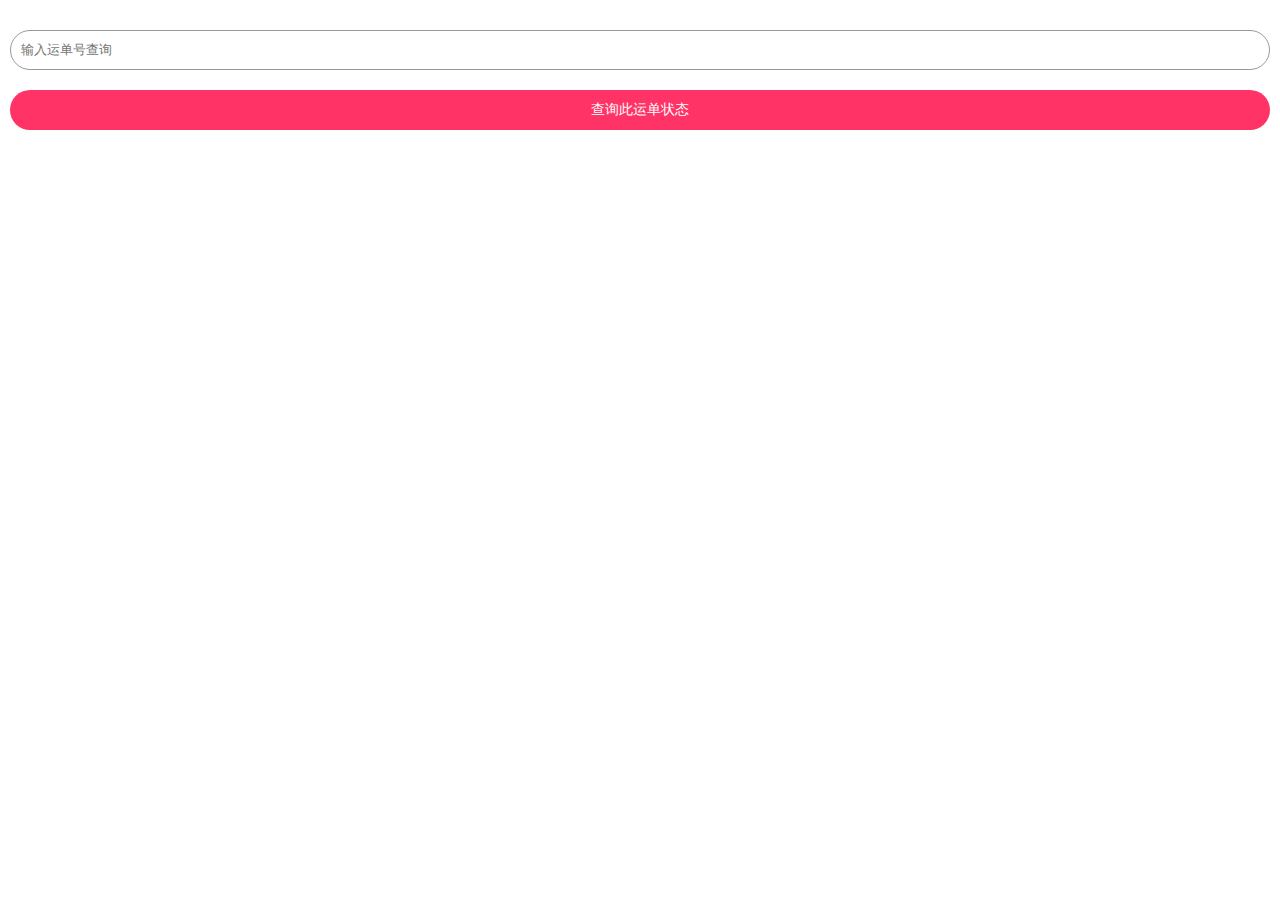
<file: h5/express/index.html>
﻿<!DOCTYPE html>
<html>
<head>
	<title>物流信息</title>
	<meta name="viewport" content="width=device-width,initial-scale=1, minimum-scale=1, maximum-scale=1, user-scalable=no" />

    <meta name="apple-mobile-web-app-capable" content="yes" />
	<link href="css/weui.min.css" rel="stylesheet" type="text/css" />
    <link href="css/iconfont.css" rel="stylesheet" type="text/css" />

	<script src="js/jquery.min.js"></script>
    <script src="js/weui.min.js"></script>
    <script src="js/utils.js"></script>

	<style type="text/css">
		html,body{width:100%;height:100%;padding:0px;margin:0 auto;box-sizing: border-box;font-family: Verdana;font-size: 12px;}
		div,input{box-sizing: border-box;}
	</style>
	<script type="text/javascript">
		var _hmt = _hmt || [];
        (function() {
            var hm = document.createElement("script");
            hm.src = "//hm.baidu.com/hm.js?9e1a077ce4134c787bb4d3269e39ae53";
            var s = document.getElementsByTagName("script")[0];
            s.parentNode.insertBefore(hm, s);
        })();

		$(document).ready(init);
		function init(){
			$("#codeInput").val(Utils.getURLParams('nu'));
			$("#codeInput").bind('keypress',function(event){  
	            if(event.keyCode == "13")      
	            {
					checkExpress();
	            }
	        });
checkExpress();
		}
		function checkExpress(){
			if($.trim($("#codeInput").val())=="")return;

			_hmt.push(["_trackEvent", "jybhy", "查询运单状态"]);
			$.ajax({
				url:"getkuaidi.php?nu="+$("#codeInput").val(),
				type:"get",
				dataType:"json",
				success:function(res){
					
					if(res.status==400){
						weui.alert("运单号错误");
					}else{
						console.log(res);

						var str="";

						// if(parseInt(res.ischeck)){
						// 	str="<div style='width:100%;text-align:center;'><span style='color:#fff;background:#00cc55;padding:5px 10px;border-radius:20px;font-size:24px;'>已签收</span></div>";
						// }

						for(var i=0;i<res.data.length;i++){
							str+="<div style='width:100%;padding:5px;border-top:2px solid #00cc55;margin-bottom:10px;'><div style='font-size:12px;color:#999;margin-bottom:5px;'>"+"<span style='color:#000;margin-right:4px;font-weight:bold;'>["+Utils.getTimeDistance(res.data[i].time)+"]</span>"+res.data[i].time+"</div><div>"+res.data[i].context+"</div></div>";
						}

						$("#expressDataContent").html(str);
					}
				}
			});
		}
	</script>
</head>
<body>
	<div style="width:100%;height:100%;padding:10px;">
		<div style="margin-top: 20px;position: relative;">
			<span class='iconfont icon-search' style="position:absolute;right: 12px;top:7px;"></span>
			<input id='codeInput' type="text" name="" placeholder="输入运单号查询" style=" outline: none;width:100%;height:40px;line-height: 40px;padding: 0px 10px;border-radius: 20px;border:1px solid #999;" />
		</div>
		<div onclick="checkExpress();" style="margin-top: 20px;width:100%;height:40px;line-height: 40px;border-radius:20px;text-align: center;background: #ff3366;color: #fff;font-size:14px;">查询此运单状态</div>
		<div id='expressDataContent' style="margin-top: 20px;"></div>
	</div>
</body>
</html>
</file>
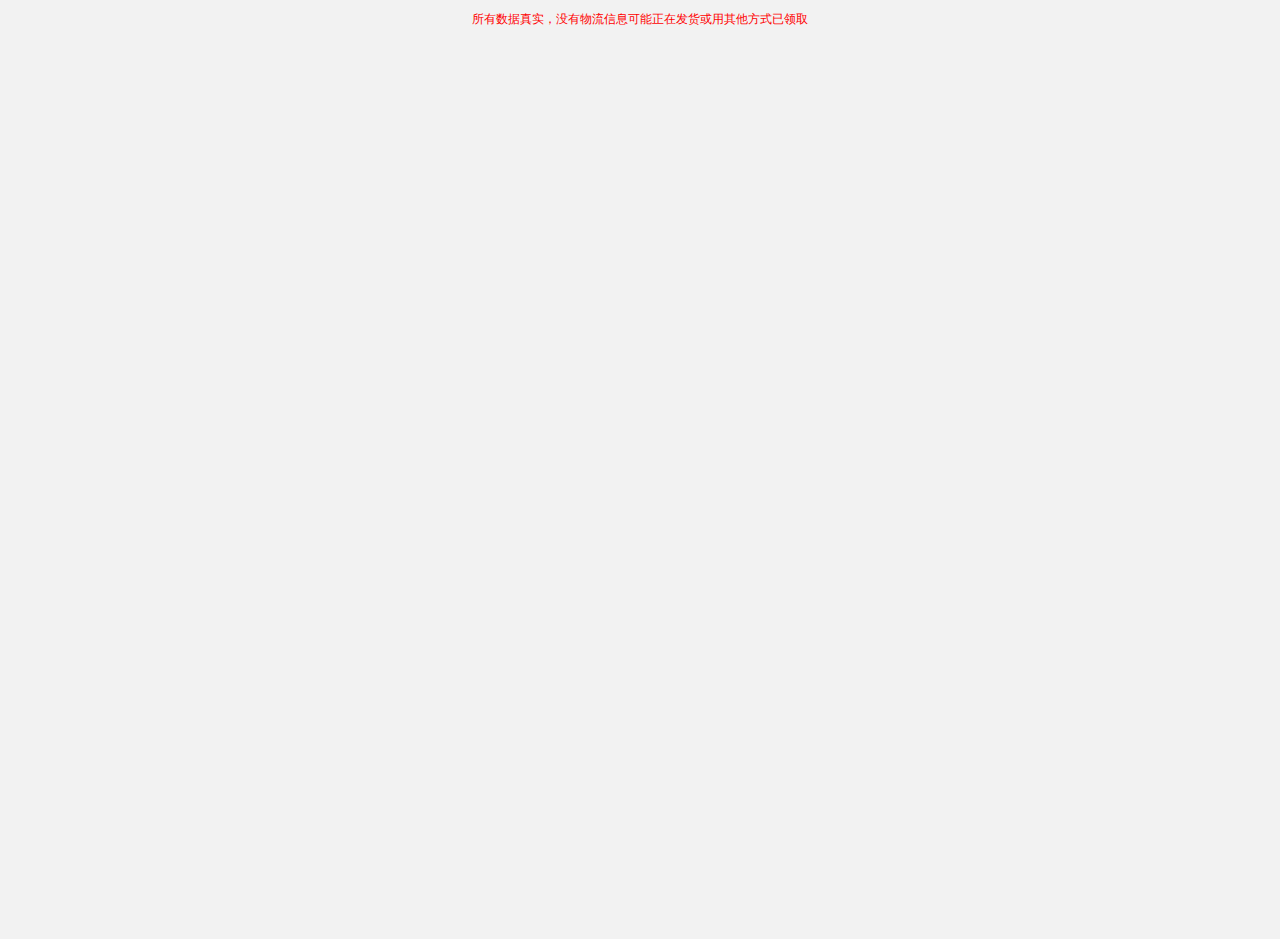
<file: h5/rank/index.html>
﻿<!DOCTYPE html>
<html>
<head>
    <title>中奖榜单</title>
    <meta name="viewport" content="width=device-width,initial-scale=1, minimum-scale=1, maximum-scale=1, user-scalable=no" />
    <meta name="apple-mobile-web-app-capable" content="yes" />
    <link href="css/weui.min.css" rel="stylesheet" type="text/css" />
    <link href="css/iconfont.css" rel="stylesheet" type="text/css" />

    <script src="js/jquery.min.js"></script>
    <script src="js/weui.min.js"></script>
    <script src="js/utils.js"></script>
    <script src="js/jweixin-1.3.2.js"></script>

    <style type="text/css">
        html,body{background:#f2f2f2;width:100%;height:100%;padding:0px;margin:0 auto;box-sizing: border-box;font-family: Verdana;font-size: 12px;}
        div,input{box-sizing: border-box;}
        .awardCard
        {
            width:100%;
            background: #fff;
            border-top-left-radius: 8px;
            border-top-right-radius: 8px;
            box-shadow: 0px 10px 40px #ccc;
            overflow: hidden;
            margin-bottom: 10px;
        }
        .awardCardName
        {
            font-size: 12px;
            text-overflow: ellipsis;
            white-space: nowrap;
            overflow:hidden;
        }
        .awardCardAward
        {
            font-size: 14px;
            color:#0099ee;
            text-overflow: ellipsis;
            white-space: nowrap;
            overflow:hidden;
        }
        .awardCardAddress
        {
            font-size: 12px;
            color: #999;
            text-overflow: ellipsis;
            white-space: nowrap;
            overflow: hidden;
        }
        .awardCardPic
        {
            width:100%;
            height:150px;
            background-position: center;
            background-size: cover;
        }
    </style>
    <script type="text/javascript">
        var _hmt = _hmt || [];
        (function() {
            var hm = document.createElement("script");
            hm.src = "//hm.baidu.com/hm.js?9e1a077ce4134c787bb4d3269e39ae53";
            var s = document.getElementsByTagName("script")[0];
            s.parentNode.insertBefore(hm, s);
        })();

        $(document).ready(init);
        function updateLuckyManList(page=0){
            $.ajax({
                url:"https://jnsii.com/zj/api/getluckymanlist.php",
                type:"GET",
                dataType:"JSON",
                success:function(res){
                    if(res.err==0){
                        $("#list").html("");
                        var str="";
                        for(var i=0;i<res.result.length;i++){
                            str+="<div class='awardCard'>"+
                                    "<div class='awardCardPic' onclick='goLuckyDrawDetail(this)' luckydrawid='"+res.result[i].luckydrawid+"' style='background-image:url(http://file.jnsii.com/zj/upload/"+res.result[i].luckydrawInfo.awardimage+");'></div>"+
                                    "<div style='padding:5px;'>"+
                                        "<div class='awardCardAward'>奖品："+res.result[i].luckydrawInfo.awardname+"</div>"+
                                        "<div class='awardCardName'>中奖者："+res.result[i].ownernickname+"</div>"+
                                        "<div class'awardCardAddress'>收货地址："+res.result[i].expresscryptaddress+"</div>"+
                                        "<div style='text-align:center;padding:10px;display:"+(res.result[i].expressno==''?'none':'')+"'><span onclick='checkExpress(this)' expressno='"+res.result[i].expressno+"'  style='font-size:12px;padding:4px 10px;background:#0099ee;color:#fff;border-radius:10px;'>查看奖品递送物流信息</span></div>"+
                                    "</div>"+
                                "</div>";
                        }
                        $("#list").html(str);
                    }
                }
            });
        }
        function goLuckyDrawDetail(target){
            wx.miniProgram.navigateTo({url:'/pages/luckydraw/detail?id='+$(target).attr("luckydrawid")});
        }
        function checkExpress(target){
            var dom=$(target);
            window.open("https://jnsii.com/zj/h5/express/index.html?nu="+$(dom).attr("expressno"));
        }
        function init(){
            updateLuckyManList();
        }
        
    </script>
</head>
<body>
    <div style="padding:10px;font-size:12px;color:#ff0000;text-align: center;">所有数据真实，没有物流信息可能正在发货或用其他方式已领取</div>
    <div id='list' style="width:100%;height:100%;padding:10px;">
        
    </div>
</body>
</html>
</file>
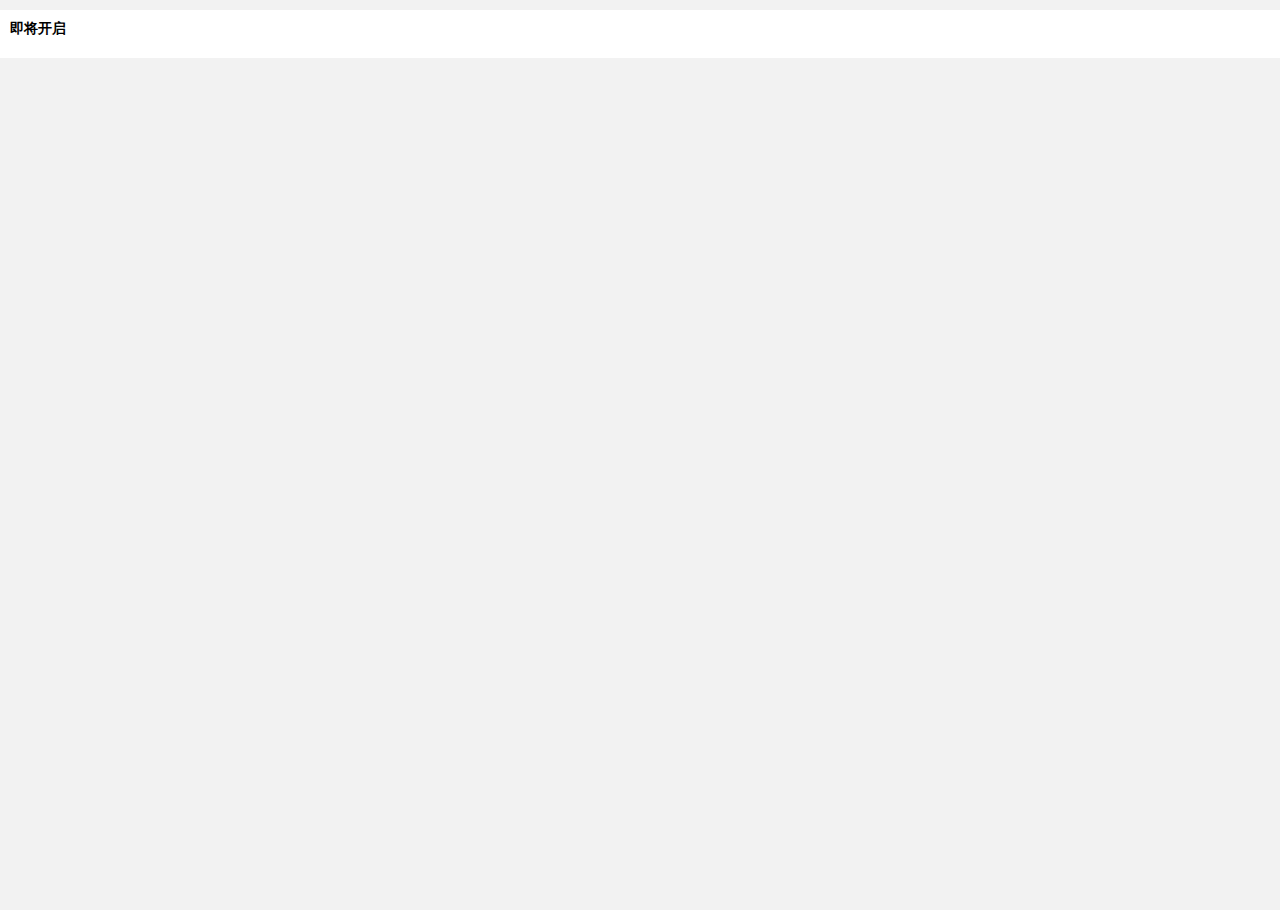
<file: h5/helpcenter/cooperation.html>
﻿<!DOCTYPE html>
<html>
<head>
	<title>成为赞助商</title>
	<meta name="viewport" content="width=device-width,initial-scale=1, minimum-scale=1, maximum-scale=1, user-scalable=no" />
    <meta name="apple-mobile-web-app-capable" content="yes" />

	<style type="text/css">
		html,body{width:100%;height:100%;padding:0px;margin:0 auto;box-sizing: border-box;font-family: Verdana;font-size: 12px;background: #f2f2f2;}
		div,input{box-sizing: border-box;}

        .card{
            width:100%;
            margin-top:10px;
            margin-bottom: 10px;
            padding:10px;
            background: #fff;
            color: #000;
            font-size: 12px;

        }
        .cardTitle
        {
            font-size: 14px;
            font-weight: bold;
            margin-bottom: 10px;
        }
        .cardText
        {
            font-size: 14px;
            color:#666;
        }
	</style>
	<script type="text/javascript">
		var _hmt = _hmt || [];
        (function() {
            var hm = document.createElement("script");
            hm.src = "//hm.baidu.com/hm.js?9e1a077ce4134c787bb4d3269e39ae53";
            var s = document.getElementsByTagName("script")[0];
            s.parentNode.insertBefore(hm, s);
        })();

		
	</script>
</head>
<body>
    <div class='card'>
        <div class='cardTitle'>即将开启</div>
        <div class='cardText'></div>
    </div>
</body>
</html>
</file>
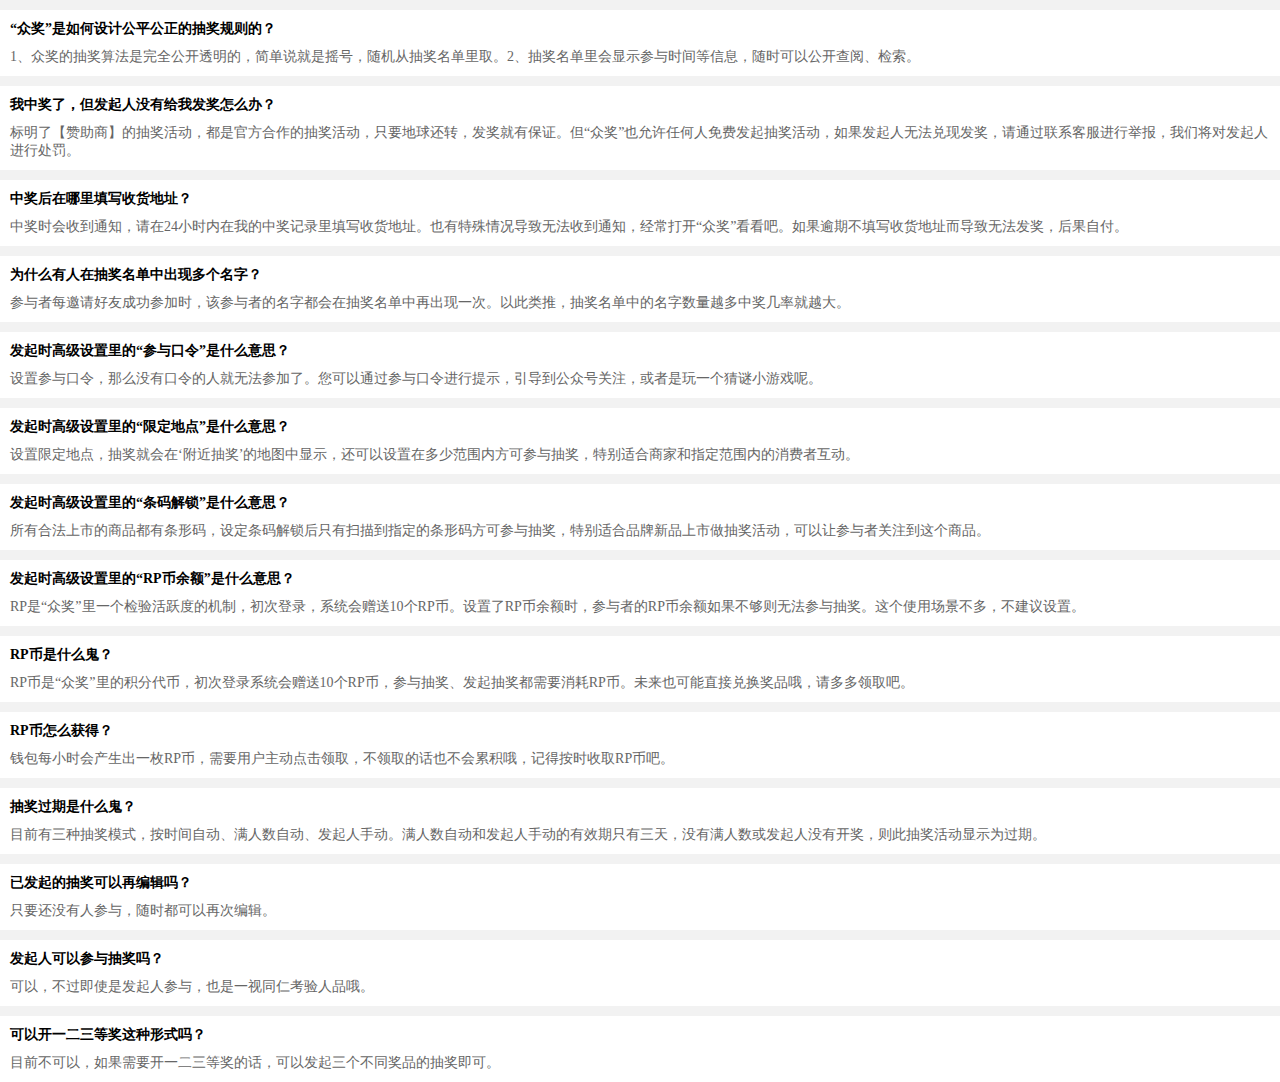
<file: h5/helpcenter/qna.html>
﻿<!DOCTYPE html>
<html>
<head>
	<title>常见问题</title>
	<meta name="viewport" content="width=device-width,initial-scale=1, minimum-scale=1, maximum-scale=1, user-scalable=no" />
    <meta name="apple-mobile-web-app-capable" content="yes" />

	<style type="text/css">
		html,body{width:100%;height:100%;padding:0px;margin:0 auto;box-sizing: border-box;font-family: Verdana;font-size: 12px;background: #f2f2f2;}
		div,input{box-sizing: border-box;}

        .card{
            width:100%;
            margin-top:10px;
            margin-bottom: 10px;
            padding:10px;
            background: #fff;
            color: #000;
            font-size: 12px;

        }
        .cardTitle
        {
            font-size: 14px;
            font-weight: bold;
            margin-bottom: 10px;
        }
        .cardText
        {
            font-size: 14px;
            color:#666;
        }
	</style>
	<script type="text/javascript">
		var _hmt = _hmt || [];
        (function() {
            var hm = document.createElement("script");
            hm.src = "//hm.baidu.com/hm.js?9e1a077ce4134c787bb4d3269e39ae53";
            var s = document.getElementsByTagName("script")[0];
            s.parentNode.insertBefore(hm, s);
        })();

		
	</script>
</head>
<body>
    <div class='card'>
        <div class='cardTitle'>“众奖”是如何设计公平公正的抽奖规则的？</div>
        <div class='cardText'>1、众奖的抽奖算法是完全公开透明的，简单说就是摇号，随机从抽奖名单里取。2、抽奖名单里会显示参与时间等信息，随时可以公开查阅、检索。</div>
    </div>
    <div class='card'>
            <div class='cardTitle'>我中奖了，但发起人没有给我发奖怎么办？</div>
            <div class='cardText'>标明了【赞助商】的抽奖活动，都是官方合作的抽奖活动，只要地球还转，发奖就有保证。但“众奖”也允许任何人免费发起抽奖活动，如果发起人无法兑现发奖，请通过联系客服进行举报，我们将对发起人进行处罚。</div>
        </div>
        <div class='card'>
                <div class='cardTitle'>中奖后在哪里填写收货地址？</div>
                <div class='cardText'>中奖时会收到通知，请在24小时内在我的中奖记录里填写收货地址。也有特殊情况导致无法收到通知，经常打开“众奖”看看吧。如果逾期不填写收货地址而导致无法发奖，后果自付。</div>
            </div>

        <div class='card'>
                <div class='cardTitle'>为什么有人在抽奖名单中出现多个名字？</div>
                <div class='cardText'>参与者每邀请好友成功参加时，该参与者的名字都会在抽奖名单中再出现一次。以此类推，抽奖名单中的名字数量越多中奖几率就越大。</div>
            </div>
            <div class='card'>
                    <div class='cardTitle'>发起时高级设置里的“参与口令”是什么意思？</div>
                    <div class='cardText'>设置参与口令，那么没有口令的人就无法参加了。您可以通过参与口令进行提示，引导到公众号关注，或者是玩一个猜谜小游戏呢。</div>
                </div>
                <div class='card'>
                        <div class='cardTitle'>发起时高级设置里的“限定地点”是什么意思？</div>
                        <div class='cardText'>设置限定地点，抽奖就会在‘附近抽奖’的地图中显示，还可以设置在多少范围内方可参与抽奖，特别适合商家和指定范围内的消费者互动。</div>
                    </div>
                    <div class='card'>
                            <div class='cardTitle'>发起时高级设置里的“条码解锁”是什么意思？</div>
                            <div class='cardText'>所有合法上市的商品都有条形码，设定条码解锁后只有扫描到指定的条形码方可参与抽奖，特别适合品牌新品上市做抽奖活动，可以让参与者关注到这个商品。</div>
                        </div>
                        <div class='card'>
                                <div class='cardTitle'>发起时高级设置里的“RP币余额”是什么意思？</div>
                                <div class='cardText'>RP是“众奖”里一个检验活跃度的机制，初次登录，系统会赠送10个RP币。设置了RP币余额时，参与者的RP币余额如果不够则无法参与抽奖。这个使用场景不多，不建议设置。</div>
                            </div>
                            <div class='card'>
                                    <div class='cardTitle'>RP币是什么鬼？</div>
                                    <div class='cardText'>RP币是“众奖”里的积分代币，初次登录系统会赠送10个RP币，参与抽奖、发起抽奖都需要消耗RP币。未来也可能直接兑换奖品哦，请多多领取吧。</div>
                                </div>
                                <div class='card'>
                                    <div class='cardTitle'>RP币怎么获得？</div>
                                    <div class='cardText'>钱包每小时会产生出一枚RP币，需要用户主动点击领取，不领取的话也不会累积哦，记得按时收取RP币吧。</div>
                                </div>
            <div class='card'>
                    <div class='cardTitle'>抽奖过期是什么鬼？</div>
                    <div class='cardText'>目前有三种抽奖模式，按时间自动、满人数自动、发起人手动。满人数自动和发起人手动的有效期只有三天，没有满人数或发起人没有开奖，则此抽奖活动显示为过期。</div>
                </div>
	<div class='card'>
        <div class='cardTitle'>已发起的抽奖可以再编辑吗？</div>
        <div class='cardText'>只要还没有人参与，随时都可以再次编辑。</div>
    </div>
    <div class='card'>
        <div class='cardTitle'>发起人可以参与抽奖吗？</div>
        <div class='cardText'>可以，不过即使是发起人参与，也是一视同仁考验人品哦。</div>
    </div>
    <div class='card'>
            <div class='cardTitle'>可以开一二三等奖这种形式吗？</div>
            <div class='cardText'>目前不可以，如果需要开一二三等奖的话，可以发起三个不同奖品的抽奖即可。</div>
        </div>
</body>
</html>
</file>
<file: h5/express/css/iconfont.css>
@font-face {
  font-family: 'iconfont';  /* project id 534791 */
  src: url('//at.alicdn.com/t/font_534791_530fi78evgbhjjor.eot');
  src: url('//at.alicdn.com/t/font_534791_530fi78evgbhjjor.eot?#iefix') format('embedded-opentype'),
  url('//at.alicdn.com/t/font_534791_530fi78evgbhjjor.woff') format('woff'),
  url('//at.alicdn.com/t/font_534791_530fi78evgbhjjor.ttf') format('truetype'),
  url('//at.alicdn.com/t/font_534791_530fi78evgbhjjor.svg#iconfont') format('svg');
}

.iconfont {
  font-family:"iconfont" !important;
  font-size:16px;
  font-style:normal;
  -webkit-font-smoothing: antialiased;
  -moz-osx-font-smoothing: grayscale;
}

.icon-attachment:before { content: "\e632"; }

.icon-appreciate:before { content: "\e644"; }

.icon-check:before { content: "\e645"; }

.icon-close:before { content: "\e646"; }

.icon-edit:before { content: "\e649"; }

.icon-emoji:before { content: "\e64a"; }

.icon-favorfill:before { content: "\e64b"; }

.icon-favor:before { content: "\e64c"; }

.icon-loading:before { content: "\e64f"; }

.icon-locationfill:before { content: "\e650"; }

.icon-location:before { content: "\e651"; }

.icon-phone:before { content: "\e652"; }

.icon-roundcheckfill:before { content: "\e656"; }

.icon-roundcheck:before { content: "\e657"; }

.icon-roundclosefill:before { content: "\e658"; }

.icon-roundclose:before { content: "\e659"; }

.icon-roundrightfill:before { content: "\e65a"; }

.icon-roundright:before { content: "\e65b"; }

.icon-search:before { content: "\e65c"; }

.icon-taxi:before { content: "\e65d"; }

.icon-timefill:before { content: "\e65e"; }

.icon-time:before { content: "\e65f"; }

.icon-unfold:before { content: "\e661"; }

.icon-warnfill:before { content: "\e662"; }

.icon-warn:before { content: "\e663"; }

.icon-camerafill:before { content: "\e664"; }

.icon-camera:before { content: "\e665"; }

.icon-commentfill:before { content: "\e666"; }

.icon-comment:before { content: "\e667"; }

.icon-likefill:before { content: "\e668"; }

.icon-like:before { content: "\e669"; }

.icon-notificationfill:before { content: "\e66a"; }

.icon-notification:before { content: "\e66b"; }

.icon-order:before { content: "\e66c"; }

.icon-samefill:before { content: "\e66d"; }

.icon-same:before { content: "\e66e"; }

.icon-deliver:before { content: "\e671"; }

.icon-evaluate:before { content: "\e672"; }

.icon-pay:before { content: "\e673"; }

.icon-send:before { content: "\e675"; }

.icon-shop:before { content: "\e676"; }

.icon-ticket:before { content: "\e677"; }

.icon-wang:before { content: "\e678"; }

.icon-back:before { content: "\e679"; }

.icon-cascades:before { content: "\e67c"; }

.icon-discover:before { content: "\e67e"; }

.icon-list:before { content: "\e682"; }

.icon-more:before { content: "\e61d"; }

.icon-scan:before { content: "\e689"; }

.icon-settings:before { content: "\e68a"; }

.icon-questionfill:before { content: "\e690"; }

.icon-question:before { content: "\e691"; }

.icon-shopfill:before { content: "\e697"; }

.icon-form:before { content: "\e699"; }

.icon-wangfill:before { content: "\e69a"; }

.icon-pic:before { content: "\e69b"; }

.icon-filter:before { content: "\e69c"; }

.icon-footprint:before { content: "\e69d"; }

.icon-top:before { content: "\e69e"; }

.icon-pulldown:before { content: "\e69f"; }

.icon-pullup:before { content: "\e6a0"; }

.icon-right:before { content: "\e6a3"; }

.icon-refresh:before { content: "\e6a4"; }

.icon-moreandroid:before { content: "\e6a5"; }

.icon-deletefill:before { content: "\e6a6"; }

.icon-refund:before { content: "\e6ac"; }

.icon-cart:before { content: "\e6af"; }

.icon-qrcode:before { content: "\e6b0"; }

.icon-remind:before { content: "\e6b2"; }

.icon-delete:before { content: "\e6b4"; }

.icon-profile:before { content: "\e6b7"; }

.icon-home:before { content: "\e6b8"; }

.icon-cartfill:before { content: "\e6b9"; }

.icon-discoverfill:before { content: "\e6ba"; }

.icon-homefill:before { content: "\e6bb"; }

.icon-message:before { content: "\e6bc"; }

.icon-addressbook:before { content: "\e6bd"; }

.icon-link:before { content: "\e6bf"; }

.icon-lock:before { content: "\e6c0"; }

.icon-unlock:before { content: "\e6c2"; }

.icon-vip:before { content: "\e6c3"; }

.icon-weibo:before { content: "\e6c4"; }

.icon-activity:before { content: "\e6c5"; }

.icon-big:before { content: "\e6c7"; }

.icon-friendaddfill:before { content: "\e6c9"; }

.icon-friendadd:before { content: "\e6ca"; }

.icon-friendfamous:before { content: "\e6cb"; }

.icon-friend:before { content: "\e6cc"; }

.icon-goods:before { content: "\e6cd"; }

.icon-selection:before { content: "\e6ce"; }

.icon-tmall:before { content: "\e6cf"; }

.icon-explore:before { content: "\e6d2"; }

.icon-present:before { content: "\e6d3"; }

.icon-squarecheckfill:before { content: "\e6d4"; }

.icon-square:before { content: "\e6d5"; }

.icon-squarecheck:before { content: "\e6d6"; }

.icon-round:before { content: "\e6d7"; }

.icon-roundaddfill:before { content: "\e6d8"; }

.icon-roundadd:before { content: "\e6d9"; }

.icon-add:before { content: "\e6da"; }

.icon-notificationforbidfill:before { content: "\e6db"; }

.icon-explorefill:before { content: "\e6dd"; }

.icon-fold:before { content: "\e6de"; }

.icon-game:before { content: "\e6df"; }

.icon-redpacket:before { content: "\e6e0"; }

.icon-selectionfill:before { content: "\e6e1"; }

.icon-similar:before { content: "\e6e2"; }

.icon-appreciatefill:before { content: "\e6e3"; }

.icon-infofill:before { content: "\e6e4"; }

.icon-info:before { content: "\e6e5"; }

.icon-tao:before { content: "\e6e8"; }

.icon-mobiletao:before { content: "\e6e9"; }

.icon-forwardfill:before { content: "\e6ea"; }

.icon-forward:before { content: "\e6eb"; }

.icon-rechargefill:before { content: "\e6ec"; }

.icon-recharge:before { content: "\e6ed"; }

.icon-vipcard:before { content: "\e6ee"; }

.icon-voice:before { content: "\e6ef"; }

.icon-voicefill:before { content: "\e6f0"; }

.icon-friendfavor:before { content: "\e6f1"; }

.icon-wifi:before { content: "\e6f2"; }

.icon-share:before { content: "\e6f3"; }

.icon-wefill:before { content: "\e6f4"; }

.icon-we:before { content: "\e6f5"; }

.icon-lightauto:before { content: "\e6f6"; }

.icon-lightforbid:before { content: "\e6f7"; }

.icon-lightfill:before { content: "\e6f8"; }

.icon-camerarotate:before { content: "\e6f9"; }

.icon-light:before { content: "\e6fa"; }

.icon-barcode:before { content: "\e6fb"; }

.icon-flashlightclose:before { content: "\e6fc"; }

.icon-flashlightopen:before { content: "\e6fd"; }

.icon-searchlist:before { content: "\e6fe"; }

.icon-service:before { content: "\e6ff"; }

.icon-sort:before { content: "\e700"; }

.icon-1212:before { content: "\e702"; }

.icon-down:before { content: "\e703"; }

.icon-mobile:before { content: "\e704"; }

.icon-mobilefill:before { content: "\e705"; }

.icon-copy:before { content: "\e706"; }

.icon-countdownfill:before { content: "\e707"; }

.icon-countdown:before { content: "\e708"; }

.icon-noticefill:before { content: "\e709"; }

.icon-notice:before { content: "\e70a"; }

.icon-qiang:before { content: "\e70b"; }

.icon-upstagefill:before { content: "\e70e"; }

.icon-upstage:before { content: "\e70f"; }

.icon-babyfill:before { content: "\e710"; }

.icon-baby:before { content: "\e711"; }

.icon-brandfill:before { content: "\e712"; }

.icon-brand:before { content: "\e713"; }

.icon-choicenessfill:before { content: "\e714"; }

.icon-choiceness:before { content: "\e715"; }

.icon-clothesfill:before { content: "\e716"; }

.icon-clothes:before { content: "\e717"; }

.icon-creativefill:before { content: "\e718"; }

.icon-creative:before { content: "\e719"; }

.icon-female:before { content: "\e71a"; }

.icon-keyboard:before { content: "\e71b"; }

.icon-male:before { content: "\e71c"; }

.icon-newfill:before { content: "\e71d"; }

.icon-new:before { content: "\e71e"; }

.icon-pullleft:before { content: "\e71f"; }

.icon-pullright:before { content: "\e720"; }

.icon-rankfill:before { content: "\e721"; }

.icon-rank:before { content: "\e722"; }

.icon-bad:before { content: "\e723"; }

.icon-cameraadd:before { content: "\e724"; }

.icon-focus:before { content: "\e725"; }

.icon-friendfill:before { content: "\e726"; }

.icon-cameraaddfill:before { content: "\e727"; }

.icon-apps:before { content: "\e729"; }

.icon-paintfill:before { content: "\e72a"; }

.icon-paint:before { content: "\e72b"; }

.icon-picfill:before { content: "\e72c"; }

.icon-refresharrow:before { content: "\e72d"; }

.icon-markfill:before { content: "\e730"; }

.icon-mark:before { content: "\e731"; }

.icon-presentfill:before { content: "\e732"; }

.icon-repeal:before { content: "\e733"; }

.icon-album:before { content: "\e734"; }

.icon-peoplefill:before { content: "\e735"; }

.icon-people:before { content: "\e736"; }

.icon-servicefill:before { content: "\e737"; }

.icon-repair:before { content: "\e738"; }

.icon-file:before { content: "\e739"; }

.icon-repairfill:before { content: "\e73a"; }

.icon-taoxiaopu:before { content: "\e73b"; }

.icon-attentionfill:before { content: "\e73c"; }

.icon-attention:before { content: "\e73d"; }

.icon-commandfill:before { content: "\e73e"; }

.icon-command:before { content: "\e73f"; }

.icon-communityfill:before { content: "\e740"; }

.icon-community:before { content: "\e741"; }

.icon-read:before { content: "\e742"; }

.icon-tian:before { content: "\e748"; }

.icon-calendar:before { content: "\e74a"; }

.icon-cut:before { content: "\e74b"; }

.icon-magic:before { content: "\e74c"; }

.icon-backwardfill:before { content: "\e74d"; }

.icon-playfill:before { content: "\e74f"; }

.icon-stop:before { content: "\e750"; }

.icon-tagfill:before { content: "\e751"; }

.icon-tag:before { content: "\e752"; }

.icon-group:before { content: "\e753"; }

.icon-all:before { content: "\e755"; }

.icon-backdelete:before { content: "\e756"; }

.icon-hotfill:before { content: "\e757"; }

.icon-hot:before { content: "\e758"; }

.icon-post:before { content: "\e759"; }

.icon-radiobox:before { content: "\e75b"; }

.icon-rounddown:before { content: "\e75c"; }

.icon-upload:before { content: "\e75d"; }

.icon-writefill:before { content: "\e760"; }

.icon-write:before { content: "\e761"; }

.icon-radioboxfill:before { content: "\e763"; }

.icon-punch:before { content: "\e764"; }

.icon-shake:before { content: "\e765"; }

.icon-add1:before { content: "\e767"; }

.icon-move:before { content: "\e768"; }

.icon-safe:before { content: "\e769"; }

.icon-activityfill:before { content: "\e775"; }

.icon-crownfill:before { content: "\e776"; }

.icon-crown:before { content: "\e777"; }

.icon-goodsfill:before { content: "\e778"; }

.icon-messagefill:before { content: "\e779"; }

.icon-profilefill:before { content: "\e77a"; }

.icon-sound:before { content: "\e77b"; }

.icon-sponsorfill:before { content: "\e77c"; }

.icon-sponsor:before { content: "\e77d"; }

.icon-upblock:before { content: "\e77e"; }

.icon-weblock:before { content: "\e77f"; }

.icon-weunblock:before { content: "\e780"; }

.icon-my:before { content: "\e78b"; }

.icon-myfill:before { content: "\e78c"; }

.icon-emojifill:before { content: "\e78d"; }

.icon-emojiflashfill:before { content: "\e78e"; }

.icon-flashbuyfill-copy:before { content: "\e78f"; }

.icon-text:before { content: "\e791"; }

.icon-goodsfavor:before { content: "\e794"; }

.icon-musicfill:before { content: "\e795"; }

.icon-musicforbidfill:before { content: "\e796"; }

.icon-roundleftfill:before { content: "\e799"; }

.icon-triangledownfill:before { content: "\e79b"; }

.icon-triangleupfill:before { content: "\e79c"; }

.icon-roundleftfill-copy:before { content: "\e79e"; }

.icon-pulldown1:before { content: "\e79f"; }

.icon-emojilight:before { content: "\e7a1"; }

.icon-keyboardlight:before { content: "\e7a3"; }

.icon-recordfill:before { content: "\e7a4"; }

.icon-recordlight:before { content: "\e7a5"; }

.icon-record:before { content: "\e7a6"; }

.icon-roundaddlight:before { content: "\e7a7"; }

.icon-soundlight:before { content: "\e7a8"; }

.icon-formfill:before { content: "\e7ab"; }

.icon-sortlight:before { content: "\e7ad"; }

.icon-circlefill:before { content: "\e7b0"; }

.icon-circle:before { content: "\e7b1"; }

.icon-attentionforbid:before { content: "\e7b2"; }

.icon-attentionforbidfill:before { content: "\e7b3"; }

.icon-attentionfavorfill:before { content: "\e7b4"; }

.icon-attentionfavor:before { content: "\e7b5"; }

.icon-piclight:before { content: "\e7b7"; }

.icon-shoplight:before { content: "\e7b8"; }

.icon-voicelight:before { content: "\e7b9"; }

.icon-attentionfavorfill-copy:before { content: "\e7ba"; }

.icon-naiping:before { content: "\e64d"; }

.icon-full:before { content: "\e7bc"; }

.icon-mail:before { content: "\e7bd"; }

.icon-peoplelist:before { content: "\e7be"; }

.icon-goodsnewfill:before { content: "\e7bf"; }

.icon-goodsnew:before { content: "\e7c0"; }

.icon-medalfill:before { content: "\e7c1"; }

.icon-medal:before { content: "\e7c2"; }

.icon-newsfill:before { content: "\e7c3"; }

.icon-newshotfill:before { content: "\e7c4"; }

.icon-newshot:before { content: "\e7c5"; }

.icon-news:before { content: "\e7c6"; }

.icon-videofill:before { content: "\e7c7"; }

.icon-video:before { content: "\e7c8"; }

.icon-askfill:before { content: "\e7c9"; }

.icon-ask:before { content: "\e7ca"; }

.icon-exit:before { content: "\e7cb"; }

.icon-skinfill:before { content: "\e7cc"; }

.icon-skin:before { content: "\e7cd"; }

.icon-moneybagfill:before { content: "\e7ce"; }

.icon-usefullfill:before { content: "\e7cf"; }

.icon-usefull:before { content: "\e7d0"; }

.icon-moneybag:before { content: "\e7d1"; }

.icon-redpacket_fill:before { content: "\e7d3"; }

.icon-subscription:before { content: "\e7d4"; }

.icon-home_light:before { content: "\e7d5"; }

.icon-my_light:before { content: "\e7d6"; }

.icon-community_light:before { content: "\e7d7"; }

.icon-cart_light:before { content: "\e7d8"; }

.icon-we_light:before { content: "\e7d9"; }

.icon-home_fill_light:before { content: "\e7da"; }

.icon-cart_fill_light:before { content: "\e7db"; }

.icon-community_fill_light:before { content: "\e7dc"; }

.icon-my_fill_light:before { content: "\e7dd"; }

.icon-we_fill_light:before { content: "\e7de"; }

.icon-skin_light:before { content: "\e7df"; }

.icon-search_light:before { content: "\e7e0"; }

.icon-scan_light:before { content: "\e7e1"; }

.icon-people_list_light:before { content: "\e7e2"; }

.icon-message_light:before { content: "\e7e3"; }

.icon-close_light:before { content: "\e7e4"; }

.icon-add_light:before { content: "\e7e5"; }

.icon-profile_light:before { content: "\e7e6"; }

.icon-service_light:before { content: "\e7e7"; }

.icon-friend_add_light:before { content: "\e7e8"; }

.icon-edit_light:before { content: "\e7e9"; }

.icon-camera_light:before { content: "\e7ea"; }

.icon-hot_light:before { content: "\e7eb"; }

.icon-refresh_light:before { content: "\e7ec"; }

.icon-back_light:before { content: "\e7ed"; }

.icon-share_light:before { content: "\e7ee"; }

.icon-comment_light:before { content: "\e7ef"; }

.icon-appreciate_light:before { content: "\e7f0"; }

.icon-favor_light:before { content: "\e7f1"; }

.icon-appreciate_fill_light:before { content: "\e7f2"; }

.icon-comment_fill_light:before { content: "\e7f3"; }

.icon-wang_light:before { content: "\e7f4"; }

.icon-more_android_light:before { content: "\e7f5"; }

.icon-friend_light:before { content: "\e7f6"; }

.icon-more_light:before { content: "\e7f7"; }

.icon-goods_favor_light:before { content: "\e7f8"; }

.icon-goods_new_fill_light:before { content: "\e7f9"; }

.icon-goods_new_light:before { content: "\e7fa"; }

.icon-goods_light:before { content: "\e7fb"; }

.icon-medal_fill_light:before { content: "\e7fc"; }

.icon-medal_light:before { content: "\e7fd"; }

.icon-news_fill_light:before { content: "\e7fe"; }

.icon-news_hot_fill_light:before { content: "\e7ff"; }

.icon-news_hot_light:before { content: "\e800"; }

.icon-news_light:before { content: "\e801"; }

.icon-video_fill_light:before { content: "\e802"; }

.icon-message_fill_light:before { content: "\e803"; }

.icon-form_light:before { content: "\e804"; }

.icon-video_light:before { content: "\e805"; }

.icon-search_list_light:before { content: "\e806"; }

.icon-form_fill_light:before { content: "\e807"; }

.icon-global_light:before { content: "\e808"; }

.icon-global:before { content: "\e809"; }

.icon-favor_fill_light:before { content: "\e80a"; }

.icon-delete_light:before { content: "\e80b"; }

.icon-back_android:before { content: "\e80c"; }

.icon-back_android_light:before { content: "\e80d"; }

.icon-down_light:before { content: "\e80e"; }

.icon-round_close_light:before { content: "\e80f"; }

.icon-round_close_fill_light:before { content: "\e810"; }

.icon-expressman:before { content: "\e811"; }

.icon-punch_light:before { content: "\e812"; }

.icon-evaluate_fill:before { content: "\e813"; }

.icon-furniture:before { content: "\e814"; }

.icon-dress:before { content: "\e815"; }

.icon-coffee:before { content: "\e816"; }

.icon-sports:before { content: "\e817"; }

.icon-group_light:before { content: "\e818"; }

.icon-location_light:before { content: "\e819"; }

.icon-attention_light:before { content: "\e81a"; }

.icon-group_fill_light:before { content: "\e81b"; }

.icon-group_fill:before { content: "\e81c"; }

.icon-play_forward_fill:before { content: "\e81d"; }

.icon-subscription_light:before { content: "\e81e"; }

.icon-deliver_fill:before { content: "\e81f"; }

.icon-notice_forbid_fill:before { content: "\e820"; }

.icon-qr_code_light:before { content: "\e821"; }

.icon-settings_light:before { content: "\e822"; }

.icon-female1:before { content: "\e6b6"; }

.icon-xuexiao:before { content: "\e76c"; }

.icon-pick:before { content: "\e823"; }

.icon-form_favor_light:before { content: "\e824"; }

.icon-male1:before { content: "\e6e6"; }

.icon-round_comment_light:before { content: "\e825"; }

.icon-phone_light:before { content: "\e826"; }

.icon-round_down_light:before { content: "\e827"; }

.icon-friend_settings_light:before { content: "\e828"; }
</file>
<file: h5/rank/css/iconfont.css>
@font-face {
  font-family: 'iconfont';  /* project id 534791 */
  src: url('//at.alicdn.com/t/font_534791_530fi78evgbhjjor.eot');
  src: url('//at.alicdn.com/t/font_534791_530fi78evgbhjjor.eot?#iefix') format('embedded-opentype'),
  url('//at.alicdn.com/t/font_534791_530fi78evgbhjjor.woff') format('woff'),
  url('//at.alicdn.com/t/font_534791_530fi78evgbhjjor.ttf') format('truetype'),
  url('//at.alicdn.com/t/font_534791_530fi78evgbhjjor.svg#iconfont') format('svg');
}

.iconfont {
  font-family:"iconfont" !important;
  font-size:16px;
  font-style:normal;
  -webkit-font-smoothing: antialiased;
  -moz-osx-font-smoothing: grayscale;
}

.icon-attachment:before { content: "\e632"; }

.icon-appreciate:before { content: "\e644"; }

.icon-check:before { content: "\e645"; }

.icon-close:before { content: "\e646"; }

.icon-edit:before { content: "\e649"; }

.icon-emoji:before { content: "\e64a"; }

.icon-favorfill:before { content: "\e64b"; }

.icon-favor:before { content: "\e64c"; }

.icon-loading:before { content: "\e64f"; }

.icon-locationfill:before { content: "\e650"; }

.icon-location:before { content: "\e651"; }

.icon-phone:before { content: "\e652"; }

.icon-roundcheckfill:before { content: "\e656"; }

.icon-roundcheck:before { content: "\e657"; }

.icon-roundclosefill:before { content: "\e658"; }

.icon-roundclose:before { content: "\e659"; }

.icon-roundrightfill:before { content: "\e65a"; }

.icon-roundright:before { content: "\e65b"; }

.icon-search:before { content: "\e65c"; }

.icon-taxi:before { content: "\e65d"; }

.icon-timefill:before { content: "\e65e"; }

.icon-time:before { content: "\e65f"; }

.icon-unfold:before { content: "\e661"; }

.icon-warnfill:before { content: "\e662"; }

.icon-warn:before { content: "\e663"; }

.icon-camerafill:before { content: "\e664"; }

.icon-camera:before { content: "\e665"; }

.icon-commentfill:before { content: "\e666"; }

.icon-comment:before { content: "\e667"; }

.icon-likefill:before { content: "\e668"; }

.icon-like:before { content: "\e669"; }

.icon-notificationfill:before { content: "\e66a"; }

.icon-notification:before { content: "\e66b"; }

.icon-order:before { content: "\e66c"; }

.icon-samefill:before { content: "\e66d"; }

.icon-same:before { content: "\e66e"; }

.icon-deliver:before { content: "\e671"; }

.icon-evaluate:before { content: "\e672"; }

.icon-pay:before { content: "\e673"; }

.icon-send:before { content: "\e675"; }

.icon-shop:before { content: "\e676"; }

.icon-ticket:before { content: "\e677"; }

.icon-wang:before { content: "\e678"; }

.icon-back:before { content: "\e679"; }

.icon-cascades:before { content: "\e67c"; }

.icon-discover:before { content: "\e67e"; }

.icon-list:before { content: "\e682"; }

.icon-more:before { content: "\e61d"; }

.icon-scan:before { content: "\e689"; }

.icon-settings:before { content: "\e68a"; }

.icon-questionfill:before { content: "\e690"; }

.icon-question:before { content: "\e691"; }

.icon-shopfill:before { content: "\e697"; }

.icon-form:before { content: "\e699"; }

.icon-wangfill:before { content: "\e69a"; }

.icon-pic:before { content: "\e69b"; }

.icon-filter:before { content: "\e69c"; }

.icon-footprint:before { content: "\e69d"; }

.icon-top:before { content: "\e69e"; }

.icon-pulldown:before { content: "\e69f"; }

.icon-pullup:before { content: "\e6a0"; }

.icon-right:before { content: "\e6a3"; }

.icon-refresh:before { content: "\e6a4"; }

.icon-moreandroid:before { content: "\e6a5"; }

.icon-deletefill:before { content: "\e6a6"; }

.icon-refund:before { content: "\e6ac"; }

.icon-cart:before { content: "\e6af"; }

.icon-qrcode:before { content: "\e6b0"; }

.icon-remind:before { content: "\e6b2"; }

.icon-delete:before { content: "\e6b4"; }

.icon-profile:before { content: "\e6b7"; }

.icon-home:before { content: "\e6b8"; }

.icon-cartfill:before { content: "\e6b9"; }

.icon-discoverfill:before { content: "\e6ba"; }

.icon-homefill:before { content: "\e6bb"; }

.icon-message:before { content: "\e6bc"; }

.icon-addressbook:before { content: "\e6bd"; }

.icon-link:before { content: "\e6bf"; }

.icon-lock:before { content: "\e6c0"; }

.icon-unlock:before { content: "\e6c2"; }

.icon-vip:before { content: "\e6c3"; }

.icon-weibo:before { content: "\e6c4"; }

.icon-activity:before { content: "\e6c5"; }

.icon-big:before { content: "\e6c7"; }

.icon-friendaddfill:before { content: "\e6c9"; }

.icon-friendadd:before { content: "\e6ca"; }

.icon-friendfamous:before { content: "\e6cb"; }

.icon-friend:before { content: "\e6cc"; }

.icon-goods:before { content: "\e6cd"; }

.icon-selection:before { content: "\e6ce"; }

.icon-tmall:before { content: "\e6cf"; }

.icon-explore:before { content: "\e6d2"; }

.icon-present:before { content: "\e6d3"; }

.icon-squarecheckfill:before { content: "\e6d4"; }

.icon-square:before { content: "\e6d5"; }

.icon-squarecheck:before { content: "\e6d6"; }

.icon-round:before { content: "\e6d7"; }

.icon-roundaddfill:before { content: "\e6d8"; }

.icon-roundadd:before { content: "\e6d9"; }

.icon-add:before { content: "\e6da"; }

.icon-notificationforbidfill:before { content: "\e6db"; }

.icon-explorefill:before { content: "\e6dd"; }

.icon-fold:before { content: "\e6de"; }

.icon-game:before { content: "\e6df"; }

.icon-redpacket:before { content: "\e6e0"; }

.icon-selectionfill:before { content: "\e6e1"; }

.icon-similar:before { content: "\e6e2"; }

.icon-appreciatefill:before { content: "\e6e3"; }

.icon-infofill:before { content: "\e6e4"; }

.icon-info:before { content: "\e6e5"; }

.icon-tao:before { content: "\e6e8"; }

.icon-mobiletao:before { content: "\e6e9"; }

.icon-forwardfill:before { content: "\e6ea"; }

.icon-forward:before { content: "\e6eb"; }

.icon-rechargefill:before { content: "\e6ec"; }

.icon-recharge:before { content: "\e6ed"; }

.icon-vipcard:before { content: "\e6ee"; }

.icon-voice:before { content: "\e6ef"; }

.icon-voicefill:before { content: "\e6f0"; }

.icon-friendfavor:before { content: "\e6f1"; }

.icon-wifi:before { content: "\e6f2"; }

.icon-share:before { content: "\e6f3"; }

.icon-wefill:before { content: "\e6f4"; }

.icon-we:before { content: "\e6f5"; }

.icon-lightauto:before { content: "\e6f6"; }

.icon-lightforbid:before { content: "\e6f7"; }

.icon-lightfill:before { content: "\e6f8"; }

.icon-camerarotate:before { content: "\e6f9"; }

.icon-light:before { content: "\e6fa"; }

.icon-barcode:before { content: "\e6fb"; }

.icon-flashlightclose:before { content: "\e6fc"; }

.icon-flashlightopen:before { content: "\e6fd"; }

.icon-searchlist:before { content: "\e6fe"; }

.icon-service:before { content: "\e6ff"; }

.icon-sort:before { content: "\e700"; }

.icon-1212:before { content: "\e702"; }

.icon-down:before { content: "\e703"; }

.icon-mobile:before { content: "\e704"; }

.icon-mobilefill:before { content: "\e705"; }

.icon-copy:before { content: "\e706"; }

.icon-countdownfill:before { content: "\e707"; }

.icon-countdown:before { content: "\e708"; }

.icon-noticefill:before { content: "\e709"; }

.icon-notice:before { content: "\e70a"; }

.icon-qiang:before { content: "\e70b"; }

.icon-upstagefill:before { content: "\e70e"; }

.icon-upstage:before { content: "\e70f"; }

.icon-babyfill:before { content: "\e710"; }

.icon-baby:before { content: "\e711"; }

.icon-brandfill:before { content: "\e712"; }

.icon-brand:before { content: "\e713"; }

.icon-choicenessfill:before { content: "\e714"; }

.icon-choiceness:before { content: "\e715"; }

.icon-clothesfill:before { content: "\e716"; }

.icon-clothes:before { content: "\e717"; }

.icon-creativefill:before { content: "\e718"; }

.icon-creative:before { content: "\e719"; }

.icon-female:before { content: "\e71a"; }

.icon-keyboard:before { content: "\e71b"; }

.icon-male:before { content: "\e71c"; }

.icon-newfill:before { content: "\e71d"; }

.icon-new:before { content: "\e71e"; }

.icon-pullleft:before { content: "\e71f"; }

.icon-pullright:before { content: "\e720"; }

.icon-rankfill:before { content: "\e721"; }

.icon-rank:before { content: "\e722"; }

.icon-bad:before { content: "\e723"; }

.icon-cameraadd:before { content: "\e724"; }

.icon-focus:before { content: "\e725"; }

.icon-friendfill:before { content: "\e726"; }

.icon-cameraaddfill:before { content: "\e727"; }

.icon-apps:before { content: "\e729"; }

.icon-paintfill:before { content: "\e72a"; }

.icon-paint:before { content: "\e72b"; }

.icon-picfill:before { content: "\e72c"; }

.icon-refresharrow:before { content: "\e72d"; }

.icon-markfill:before { content: "\e730"; }

.icon-mark:before { content: "\e731"; }

.icon-presentfill:before { content: "\e732"; }

.icon-repeal:before { content: "\e733"; }

.icon-album:before { content: "\e734"; }

.icon-peoplefill:before { content: "\e735"; }

.icon-people:before { content: "\e736"; }

.icon-servicefill:before { content: "\e737"; }

.icon-repair:before { content: "\e738"; }

.icon-file:before { content: "\e739"; }

.icon-repairfill:before { content: "\e73a"; }

.icon-taoxiaopu:before { content: "\e73b"; }

.icon-attentionfill:before { content: "\e73c"; }

.icon-attention:before { content: "\e73d"; }

.icon-commandfill:before { content: "\e73e"; }

.icon-command:before { content: "\e73f"; }

.icon-communityfill:before { content: "\e740"; }

.icon-community:before { content: "\e741"; }

.icon-read:before { content: "\e742"; }

.icon-tian:before { content: "\e748"; }

.icon-calendar:before { content: "\e74a"; }

.icon-cut:before { content: "\e74b"; }

.icon-magic:before { content: "\e74c"; }

.icon-backwardfill:before { content: "\e74d"; }

.icon-playfill:before { content: "\e74f"; }

.icon-stop:before { content: "\e750"; }

.icon-tagfill:before { content: "\e751"; }

.icon-tag:before { content: "\e752"; }

.icon-group:before { content: "\e753"; }

.icon-all:before { content: "\e755"; }

.icon-backdelete:before { content: "\e756"; }

.icon-hotfill:before { content: "\e757"; }

.icon-hot:before { content: "\e758"; }

.icon-post:before { content: "\e759"; }

.icon-radiobox:before { content: "\e75b"; }

.icon-rounddown:before { content: "\e75c"; }

.icon-upload:before { content: "\e75d"; }

.icon-writefill:before { content: "\e760"; }

.icon-write:before { content: "\e761"; }

.icon-radioboxfill:before { content: "\e763"; }

.icon-punch:before { content: "\e764"; }

.icon-shake:before { content: "\e765"; }

.icon-add1:before { content: "\e767"; }

.icon-move:before { content: "\e768"; }

.icon-safe:before { content: "\e769"; }

.icon-activityfill:before { content: "\e775"; }

.icon-crownfill:before { content: "\e776"; }

.icon-crown:before { content: "\e777"; }

.icon-goodsfill:before { content: "\e778"; }

.icon-messagefill:before { content: "\e779"; }

.icon-profilefill:before { content: "\e77a"; }

.icon-sound:before { content: "\e77b"; }

.icon-sponsorfill:before { content: "\e77c"; }

.icon-sponsor:before { content: "\e77d"; }

.icon-upblock:before { content: "\e77e"; }

.icon-weblock:before { content: "\e77f"; }

.icon-weunblock:before { content: "\e780"; }

.icon-my:before { content: "\e78b"; }

.icon-myfill:before { content: "\e78c"; }

.icon-emojifill:before { content: "\e78d"; }

.icon-emojiflashfill:before { content: "\e78e"; }

.icon-flashbuyfill-copy:before { content: "\e78f"; }

.icon-text:before { content: "\e791"; }

.icon-goodsfavor:before { content: "\e794"; }

.icon-musicfill:before { content: "\e795"; }

.icon-musicforbidfill:before { content: "\e796"; }

.icon-roundleftfill:before { content: "\e799"; }

.icon-triangledownfill:before { content: "\e79b"; }

.icon-triangleupfill:before { content: "\e79c"; }

.icon-roundleftfill-copy:before { content: "\e79e"; }

.icon-pulldown1:before { content: "\e79f"; }

.icon-emojilight:before { content: "\e7a1"; }

.icon-keyboardlight:before { content: "\e7a3"; }

.icon-recordfill:before { content: "\e7a4"; }

.icon-recordlight:before { content: "\e7a5"; }

.icon-record:before { content: "\e7a6"; }

.icon-roundaddlight:before { content: "\e7a7"; }

.icon-soundlight:before { content: "\e7a8"; }

.icon-formfill:before { content: "\e7ab"; }

.icon-sortlight:before { content: "\e7ad"; }

.icon-circlefill:before { content: "\e7b0"; }

.icon-circle:before { content: "\e7b1"; }

.icon-attentionforbid:before { content: "\e7b2"; }

.icon-attentionforbidfill:before { content: "\e7b3"; }

.icon-attentionfavorfill:before { content: "\e7b4"; }

.icon-attentionfavor:before { content: "\e7b5"; }

.icon-piclight:before { content: "\e7b7"; }

.icon-shoplight:before { content: "\e7b8"; }

.icon-voicelight:before { content: "\e7b9"; }

.icon-attentionfavorfill-copy:before { content: "\e7ba"; }

.icon-naiping:before { content: "\e64d"; }

.icon-full:before { content: "\e7bc"; }

.icon-mail:before { content: "\e7bd"; }

.icon-peoplelist:before { content: "\e7be"; }

.icon-goodsnewfill:before { content: "\e7bf"; }

.icon-goodsnew:before { content: "\e7c0"; }

.icon-medalfill:before { content: "\e7c1"; }

.icon-medal:before { content: "\e7c2"; }

.icon-newsfill:before { content: "\e7c3"; }

.icon-newshotfill:before { content: "\e7c4"; }

.icon-newshot:before { content: "\e7c5"; }

.icon-news:before { content: "\e7c6"; }

.icon-videofill:before { content: "\e7c7"; }

.icon-video:before { content: "\e7c8"; }

.icon-askfill:before { content: "\e7c9"; }

.icon-ask:before { content: "\e7ca"; }

.icon-exit:before { content: "\e7cb"; }

.icon-skinfill:before { content: "\e7cc"; }

.icon-skin:before { content: "\e7cd"; }

.icon-moneybagfill:before { content: "\e7ce"; }

.icon-usefullfill:before { content: "\e7cf"; }

.icon-usefull:before { content: "\e7d0"; }

.icon-moneybag:before { content: "\e7d1"; }

.icon-redpacket_fill:before { content: "\e7d3"; }

.icon-subscription:before { content: "\e7d4"; }

.icon-home_light:before { content: "\e7d5"; }

.icon-my_light:before { content: "\e7d6"; }

.icon-community_light:before { content: "\e7d7"; }

.icon-cart_light:before { content: "\e7d8"; }

.icon-we_light:before { content: "\e7d9"; }

.icon-home_fill_light:before { content: "\e7da"; }

.icon-cart_fill_light:before { content: "\e7db"; }

.icon-community_fill_light:before { content: "\e7dc"; }

.icon-my_fill_light:before { content: "\e7dd"; }

.icon-we_fill_light:before { content: "\e7de"; }

.icon-skin_light:before { content: "\e7df"; }

.icon-search_light:before { content: "\e7e0"; }

.icon-scan_light:before { content: "\e7e1"; }

.icon-people_list_light:before { content: "\e7e2"; }

.icon-message_light:before { content: "\e7e3"; }

.icon-close_light:before { content: "\e7e4"; }

.icon-add_light:before { content: "\e7e5"; }

.icon-profile_light:before { content: "\e7e6"; }

.icon-service_light:before { content: "\e7e7"; }

.icon-friend_add_light:before { content: "\e7e8"; }

.icon-edit_light:before { content: "\e7e9"; }

.icon-camera_light:before { content: "\e7ea"; }

.icon-hot_light:before { content: "\e7eb"; }

.icon-refresh_light:before { content: "\e7ec"; }

.icon-back_light:before { content: "\e7ed"; }

.icon-share_light:before { content: "\e7ee"; }

.icon-comment_light:before { content: "\e7ef"; }

.icon-appreciate_light:before { content: "\e7f0"; }

.icon-favor_light:before { content: "\e7f1"; }

.icon-appreciate_fill_light:before { content: "\e7f2"; }

.icon-comment_fill_light:before { content: "\e7f3"; }

.icon-wang_light:before { content: "\e7f4"; }

.icon-more_android_light:before { content: "\e7f5"; }

.icon-friend_light:before { content: "\e7f6"; }

.icon-more_light:before { content: "\e7f7"; }

.icon-goods_favor_light:before { content: "\e7f8"; }

.icon-goods_new_fill_light:before { content: "\e7f9"; }

.icon-goods_new_light:before { content: "\e7fa"; }

.icon-goods_light:before { content: "\e7fb"; }

.icon-medal_fill_light:before { content: "\e7fc"; }

.icon-medal_light:before { content: "\e7fd"; }

.icon-news_fill_light:before { content: "\e7fe"; }

.icon-news_hot_fill_light:before { content: "\e7ff"; }

.icon-news_hot_light:before { content: "\e800"; }

.icon-news_light:before { content: "\e801"; }

.icon-video_fill_light:before { content: "\e802"; }

.icon-message_fill_light:before { content: "\e803"; }

.icon-form_light:before { content: "\e804"; }

.icon-video_light:before { content: "\e805"; }

.icon-search_list_light:before { content: "\e806"; }

.icon-form_fill_light:before { content: "\e807"; }

.icon-global_light:before { content: "\e808"; }

.icon-global:before { content: "\e809"; }

.icon-favor_fill_light:before { content: "\e80a"; }

.icon-delete_light:before { content: "\e80b"; }

.icon-back_android:before { content: "\e80c"; }

.icon-back_android_light:before { content: "\e80d"; }

.icon-down_light:before { content: "\e80e"; }

.icon-round_close_light:before { content: "\e80f"; }

.icon-round_close_fill_light:before { content: "\e810"; }

.icon-expressman:before { content: "\e811"; }

.icon-punch_light:before { content: "\e812"; }

.icon-evaluate_fill:before { content: "\e813"; }

.icon-furniture:before { content: "\e814"; }

.icon-dress:before { content: "\e815"; }

.icon-coffee:before { content: "\e816"; }

.icon-sports:before { content: "\e817"; }

.icon-group_light:before { content: "\e818"; }

.icon-location_light:before { content: "\e819"; }

.icon-attention_light:before { content: "\e81a"; }

.icon-group_fill_light:before { content: "\e81b"; }

.icon-group_fill:before { content: "\e81c"; }

.icon-play_forward_fill:before { content: "\e81d"; }

.icon-subscription_light:before { content: "\e81e"; }

.icon-deliver_fill:before { content: "\e81f"; }

.icon-notice_forbid_fill:before { content: "\e820"; }

.icon-qr_code_light:before { content: "\e821"; }

.icon-settings_light:before { content: "\e822"; }

.icon-female1:before { content: "\e6b6"; }

.icon-xuexiao:before { content: "\e76c"; }

.icon-pick:before { content: "\e823"; }

.icon-form_favor_light:before { content: "\e824"; }

.icon-male1:before { content: "\e6e6"; }

.icon-round_comment_light:before { content: "\e825"; }

.icon-phone_light:before { content: "\e826"; }

.icon-round_down_light:before { content: "\e827"; }

.icon-friend_settings_light:before { content: "\e828"; }
</file>
